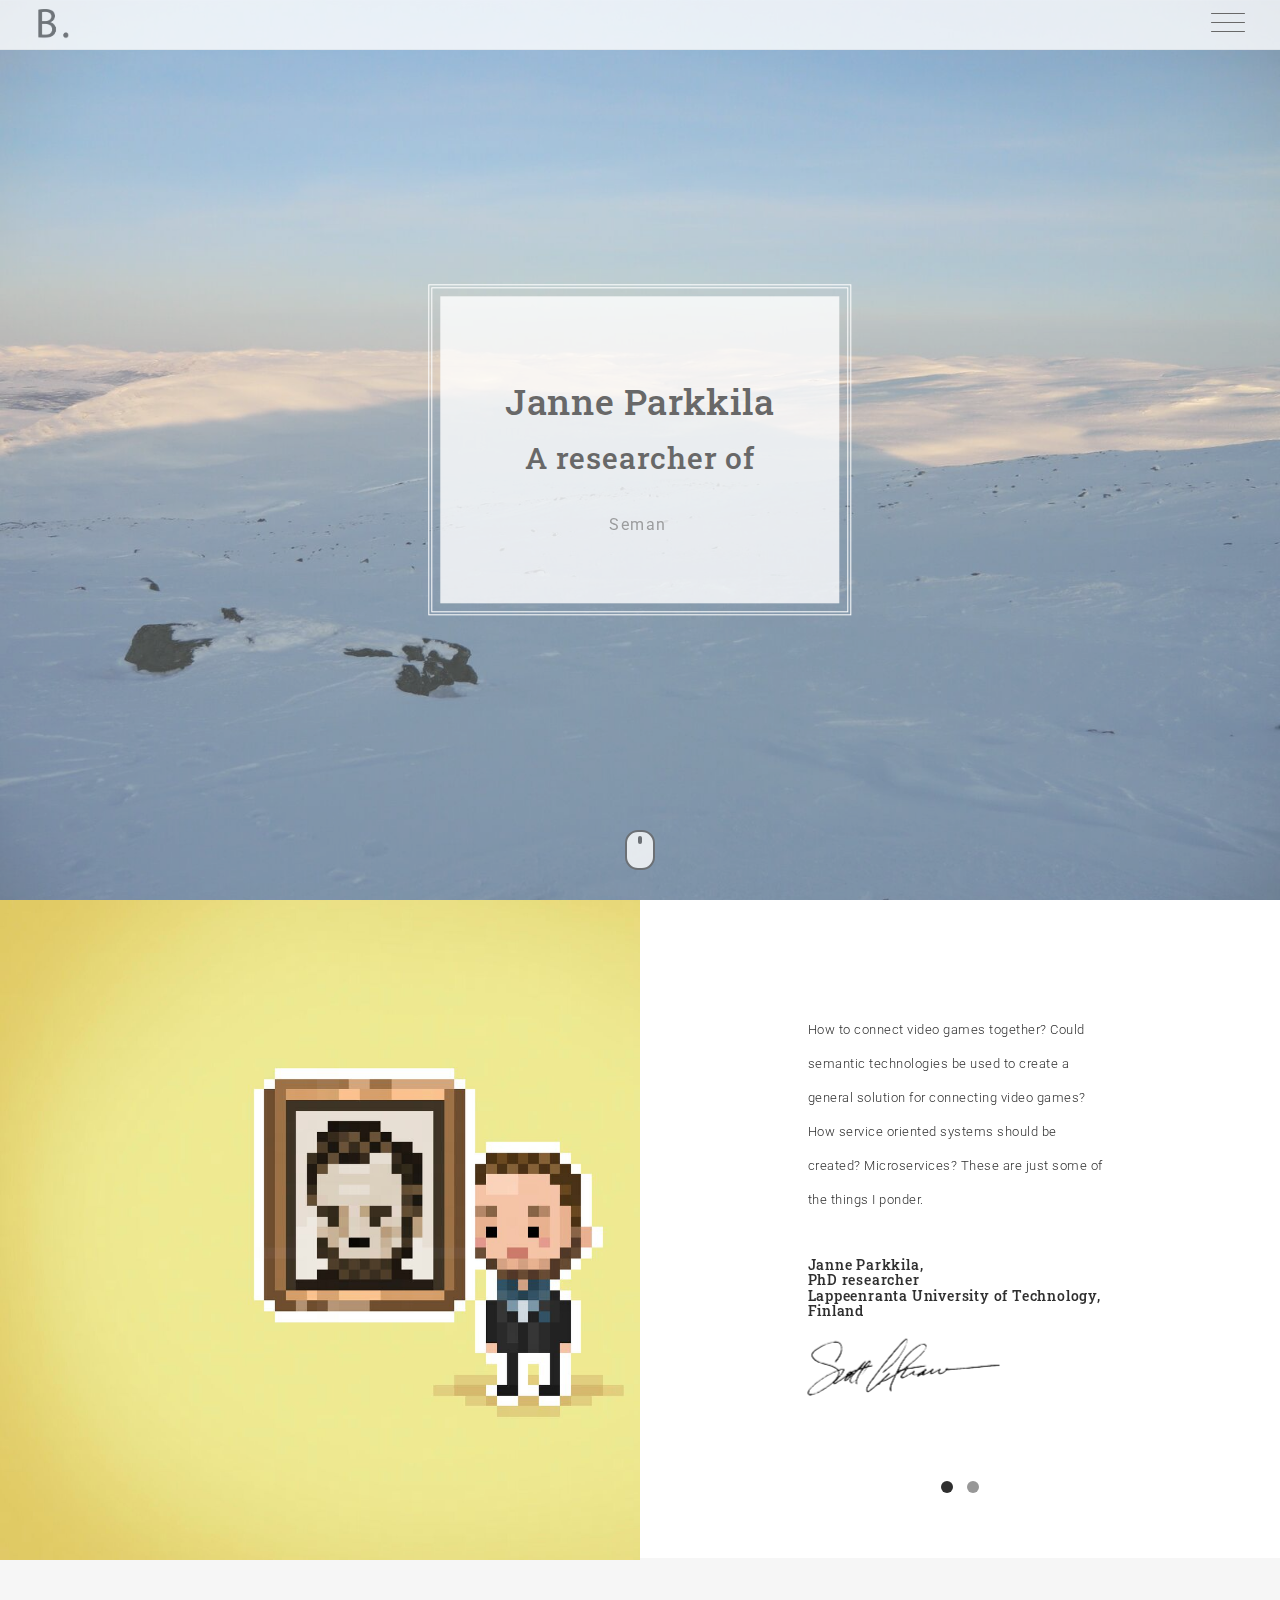
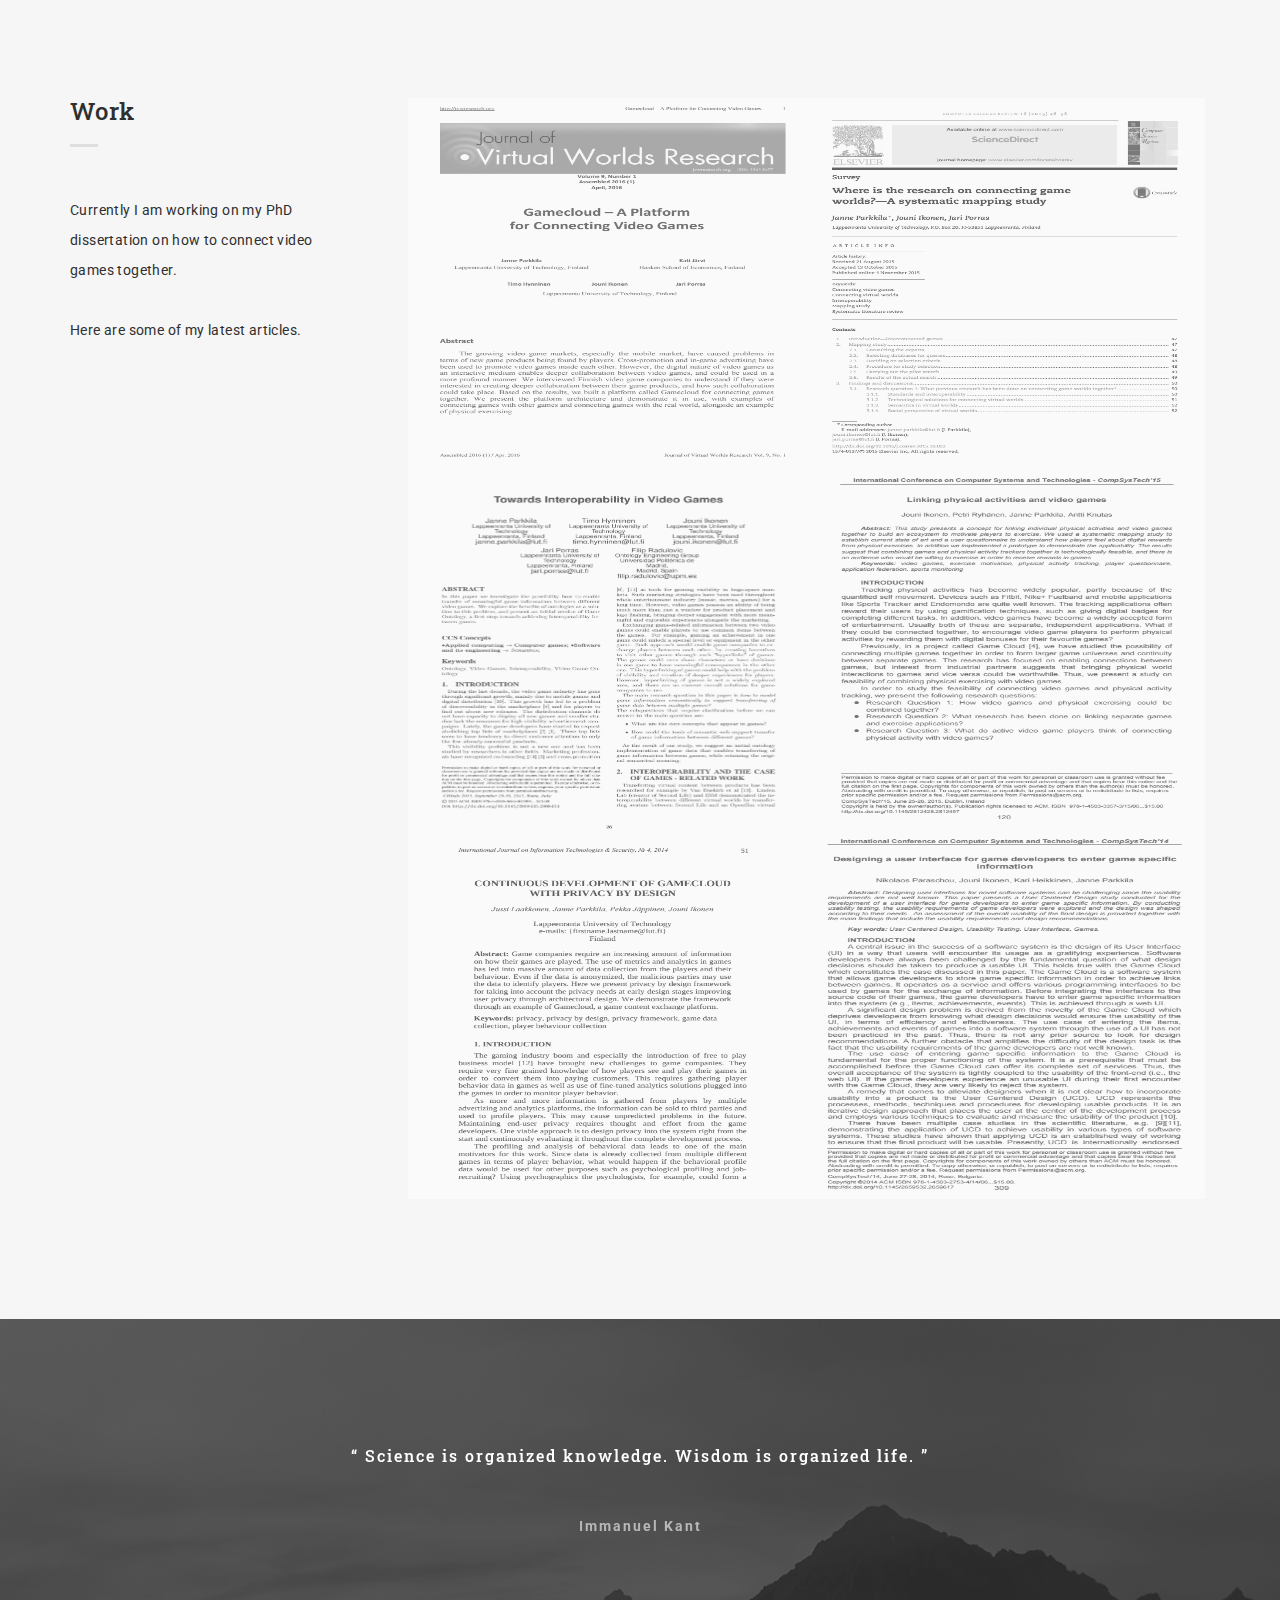
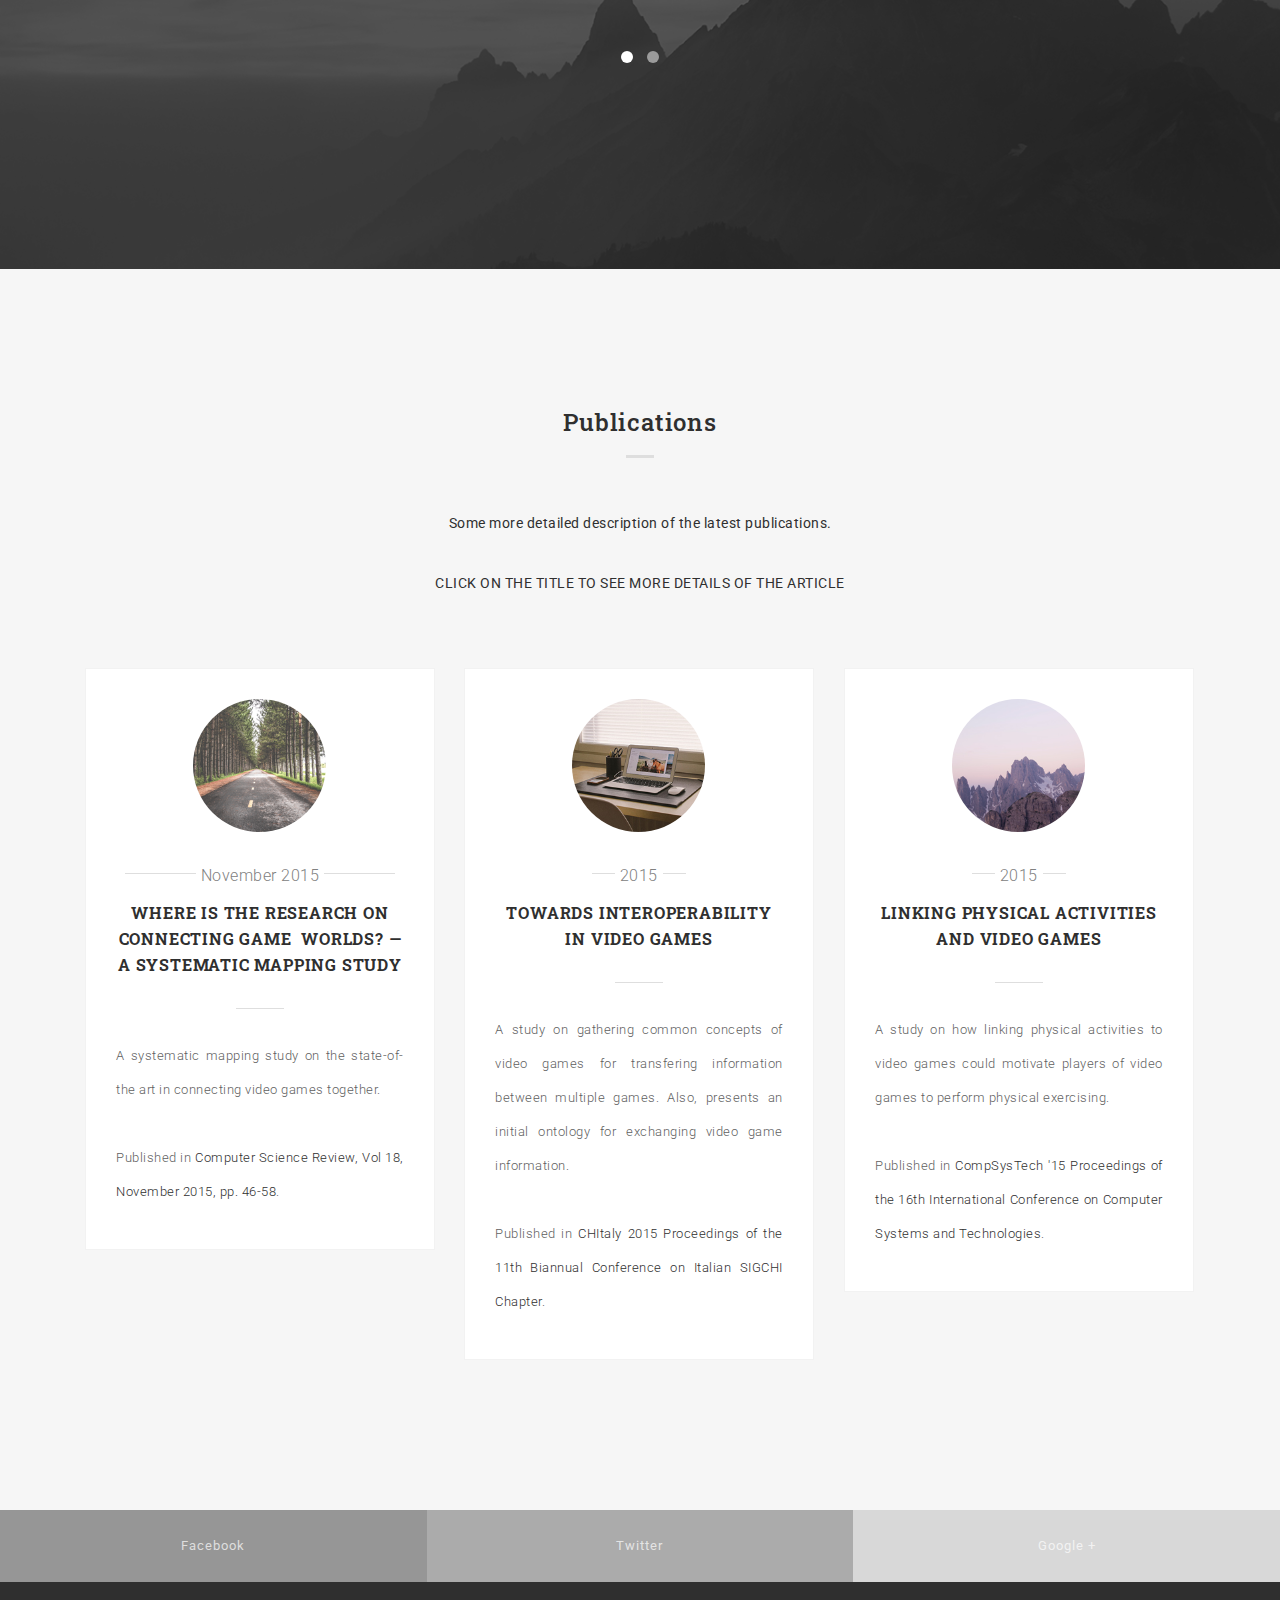
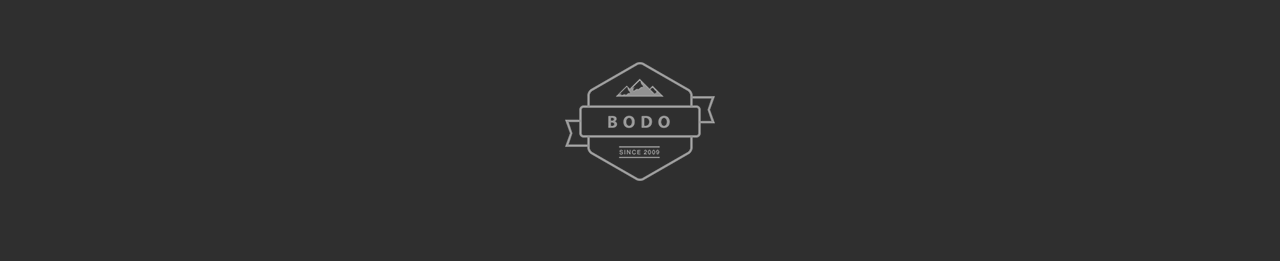
<file: index.html>
<!DOCTYPE html>
<html lang="en">
  <head>
    <meta charset="utf-8">
    <title>Janne Parkkila - Researcher Profile</title>
    <meta content="IE=edge" http-equiv="X-UA-Compatible">
    <meta content="width=device-width, initial-scale=1" name="viewport">
    <meta content="Janne Parkkila - Researcher profile page" name="description">
    <meta content="BdgPixel" name="author">
    <!--Fav-->
    <link href="images/favicon.ico" rel="shortcut icon">
    
    <!--styles-->
    <link href="css/bootstrap.min.css" rel="stylesheet">
    <link href="css/owl.carousel.css" rel="stylesheet">
    <link href="css/owl.theme.css" rel="stylesheet">
    <link href="css/magnific-popup.css" rel="stylesheet">
    <link href="css/style.css" rel="stylesheet">
    <link href="css/responsive.css" rel="stylesheet">
    
    <!--fonts google-->
    <link href='https://fonts.googleapis.com/css?family=Roboto+Slab:400,700' rel='stylesheet' type='text/css'>
    <link href='https://fonts.googleapis.com/css?family=Roboto:400,300,500,700' rel='stylesheet' type='text/css'>
    
    <!--[if lt IE 9]>
       <script type="text/javascript" src="js/html5shiv.min.js"></script>
    <![endif]-->
  </head>
  <body>
    <!--PRELOADER-->
    <div id="preloader">
      <div id="status">
        <img alt="logo" src="images/logo-big.png">
      </div>
    </div>
    <!--/.PRELOADER END-->

    <!--HEADER -->
    <div class="header">
      <div class="for-sticky">
        <!--LOGO-->
        <div class="col-md-2 col-xs-6 logo">
          <a href="index.html"><img alt="logo" class="logo-nav" src="images/logo.png"></a>
        </div>
        <!--/.LOGO END-->
      </div>
      <div class="menu-wrap">
        <nav class="menu">
          <div class="menu-list">
            <a data-scroll="" href="#home" class="active">
              <span>Home</span>
            </a>
            <a data-scroll="" href="#about">
              <span>About</span>
            </a>
            <a data-scroll="" href="#work">
              <span>Work</span>
            </a>
            <a data-scroll="" href="#testimonial">
              <span>Quotes</span>
            </a>
            <a data-scroll="" href="#blog">
              <span>Publications</span>
            </a>
          </div>
        </nav>
        <button class="close-button" id="close-button">Close Menu</button>
      </div>
      <button class="menu-button" id="open-button">
        <span></span>
        <span></span>
        <span></span>
      </button><!--/.for-sticky-->
    </div>
    <!--/.HEADER END-->
    
    <!--CONTENT WRAP-->
    <div class="content-wrap">
      <!--CONTENT-->
      <div class="content">
        <!--HOME-->
        <section id="home">
          <div class="container">
            <div class="row">
              <div class="wrap-hero-content">
                  <div class="hero-content">
                    <h1>Janne Parkkila</h1>
                    <h2>A researcher of</h2>
                    <br>
                    <span class="typed">Stuff</span>
                  </div>
              </div>
              <div class="mouse-icon margin-20">
                <div class="scroll"></div>
              </div>
            </div>
          </div>
        </section>
        <!--/.HOME END-->

        <!--ABOUT-->
        <section id="about">
          <div class="col-md-6 col-xs-12 no-pad">
            <div class="bg-about"></div>
          </div>
          <div class="col-md-6 col-sm-12 col-xs-12 white-col">
            <div class="row">
              <!--OWL CAROUSEL2-->
              <div class="owl-carousel2">
                <div class="col-md-12">
                  <div class="wrap-about">
                    <div class="w-content">
                      <p class="head-about">
                        How to connect video games together? Could semantic technologies be used to create a general solution for connecting video games?
                        How service oriented systems should be created? Microservices?
                        These are just some of the things I ponder.
                       </p>
                      
                      <h5 class="name">
                        Janne Parkkila,
                        </br>
                        PhD researcher
                        </br>
                        Lappeenranta University of Technology, Finland
                      </h5>
                      <img alt="signature" src="images/signature.png">
                    </div>
                  </div>
                </div>
              
                <div class="col-md-12 col-sm-12 col-xs-12 white-col">
                  <div class="row">
                    <div class="col-md-8 col-md-offset-2 col-sm-8 col-sm-offset-2 col-xs-12">
                      <div class="wrap-about">
                        <table class="w-content">
                          <tr>
                            <td class="title">Name </td>
                            <td class="break">:</td>
                            <td> Janne Parkkila</td>
                          </tr>
                          <tr>
                            <td class="title">Email </td>
                            <td class="break">:</td>
                            <td> janne.parkkila@lut.fi</td>
                          </tr>
                          <tr>
                            <td class="title">Address </td>
                            <td class="break">:</td>
                            <td> Joensuu, Finland</td>
                          </tr>
                          <tr>
                            <td class="title">Google Scholar </td>
                            <td class="break">:</td>
                            <td> <a href="https://scholar.google.com/citations?hl=en&user=OAsvWakAAAAJ">Link to my Google Scholar page</a></td>
                          </tr>                          <tr>
                            <td class="title">Academia.Edu </td>
                            <td class="break">:</td>
                            <td> <a href="http://lut.academia.edu/japskua">Link to my academia.edu page</a></td>
                          </tr>
                        </table>
                      </div>
                    </div>
                  </div>
                </div>
              </div>
              <!--/.OWL CAROUSEL2 END-->
            </div>
          </div>
        </section>
        <!--/.ABOUT END-->

        <!--WORK-->
        <section class="grey-bg mar-tm-10" id="work">
          <div class="container">
            <div class="row">
              <div class="col-md-3">
                <h3 class="title-small">
                  <span>Work</span>
                </h3>
                <p class="content-detail">
                  Currently I am working on my PhD dissertation on how to connect video games together.
                  <br><br>
                  Here are some of my latest articles.
                </p>
              </div>
              <div class="col-md-9 content-right">
                <!--PORTFOLIO IMAGE-->
                <ul class="portfolio-image">
                  <li class="col-md-6">
                    <a href="images/papers/gamecloud_platform_paper.png"><img alt="image" src="images/papers/gamecloud_platform_paper.png">
                      <div class="decription-wrap">
                        <div class="image-bg">
                           <p class="desc">Gamecloud - A Platform for Connecting Video Games</p>
                        </div>

                      </div>
                    </a>
                  </li>
                  <li class="col-md-6">
                    <a href="images/papers/systematic_mapping_study.png"><img alt="image" src="images/papers/systematic_mapping_study.png">
                      <div class="decription-wrap">
                        <div class="image-bg">
                          <p class="desc">
                            Where is the research on connecting game worlds?-A systematic mapping study
                          </p>
                        </div>
                      </div>
                    </a>
                  </li>
                  <li class="col-md-6">
                    <a href="images/papers/Towards_Interoperability_in_Video_Games.png"><img alt="image" src="images/papers/Towards_Interoperability_in_Video_Games.png">
                      <div class="decription-wrap">
                        <div class="image-bg">
                          <p class="desc">
                            Towards Interoperability in Video Games
                          </p>
                        </div>
                      </div>
                    </a>
                  </li>
                  <li class="col-md-6">
                    <a href="images/papers/Linking_physical_activities_and_video_games.png"><img alt="image" src="images/papers/Linking_physical_activities_and_video_games.png">
                      <div class="decription-wrap">
                        <div class="image-bg">
                          <p class="desc">
                            Linking physical activities and video games
                          </p>
                        </div>
                      </div>
                    </a>
                  </li>
                  <li class="col-md-6">
                    <a href="images/papers/privacy_by_design_gamecloud.png"><img alt="image" src="images/papers/privacy_by_design_gamecloud.png">
                      <div class="decription-wrap">
                        <div class="image-bg">
                          <p class="desc">
                            CONTINUOUS DEVELOPMENT OF GAMECLOUD WITH PRIVACY BY DESIGN
                          </p>  
                        </div>
                      </div>
                    </a>
                  </li>
                  <li class="col-md-6">
                    <a href="images/papers/Designing_user_interface.png"><img alt="image" src="images/papers/Designing_user_interface.png">
                      <div class="decription-wrap">
                        <div class="image-bg">
                          <p class="desc">
                            Designing a user interface for game developers to enter game specific information
                          </p>
                        </div>
                      </div>
                    </a>
                  </li>
                </ul>
                <!--/.PORTFOLIO IMAGE END-->
              </div>
            </div>
          </div>
        </section>
        <!--/.WORK END-->



        <!--TESTIMONIAL-->
        <section id="testimonial">
          <div class="container">
            <div class="row wrap-testimonial">
              <div class="col-md-10 col-md-offset-1">
                <div class="owl-carousel">
                  <div class="list-testimonial">
                    <div class="content-testimonial">
                      <h3 class="testi">
                        “ Science is organized knowledge. Wisdom is organized life. ”
                      </h3>
                      <p class="people">
                        Immanuel Kant
                      </p>
                    </div>
                  </div>
                  <div class="list-testimonial">
                    <div class="content-testimonial">
                      <h3 class="testi">
                        “ The difference between science and the fuzzy subjects is that science requires reasoning while those other subjects merely require scholarship. ”
                      </h3>
                      <p class="people">
                        Robert A. Heinlein
                      </p>
                    </div>
                  </div>
                </div>
              </div>
            </div>
          </div>
          <div class="mask-testimonial"></div>
        </section>
        <!--/.TESTMONIAL END-->

        <!--BLOG-->
        <section class="grey-bg" id="blog">
          <div class="container">
            <div class="row">
              <div class="col-md-12">
                <h3 class="title-small-center text-center">
                  <span>Publications</span>
                </h3>
                <div class="row">
                  <div class="col-md-6 col-md-offset-3">
                    <p class="content-details text-center">
                      Some more detailed description of the latest publications.
                      </br></br>
                      CLICK ON THE TITLE TO SEE MORE DETAILS OF THE ARTICLE
                    </p>
                  </div>
                </div>
                <!--GRID BLOG-->
                <div class="grid">
                  <div class="grid-item">
                    <div class="wrap-article">
                      <img alt="blog-1" class="img-circle text-center" src="images/blog-1.png">
                      <p class="subtitle fancy">
                        <span>November 2015</span>
                      </p>
                      <a href="publications/mapping-study.html">
                        <h3 class="title">
                          Where is the research on connecting game ​ worlds? — A systematic mapping study
                        </h3>
                      </a>
                      <p class="content-blog">
                        A systematic mapping study on the state-of-the art in connecting video games together.
                        </br></br>
                        Published in <a href="http://www.sciencedirect.com/science/article/pii/S1574013715300289">Computer Science Review, Vol 18, November 2015, pp. 46-58</a>.
                      </p>
                    </div>
                  </div>

                  <div class="grid-item">
                    <div class="wrap-article">
                     <img alt="blog-4" class="img-circle text-center" src="images/blog-4.jpg">
                     <p class="subtitle fancy">
                        <span>2015</span>
                      </p>
                      <a href="publications/towards-interoperability.html">
                        <h3 class="title">
                          Towards interoperability in video games
                        </h3>
                      </a>
                      <p class="content-blog">
                        A study on gathering common concepts of video games for transfering information between multiple games. Also, presents an initial ontology for exchanging video game information.
                        </br></br>
                        Published in <a href="http://dl.acm.org/citation.cfm?id=2808454">CHItaly 2015 Proceedings of the 11th Biannual Conference on Italian SIGCHI Chapter</a>.
                      </p>
                    </div>
                  </div>

                  <div class="grid-item">
                    <div class="wrap-article">
                      <img alt="blog6" class="img-circle text-center" src="images/blog-6.jpg">
                      <p class="subtitle fancy">
                        <span>2015</span>
                      </p>
                      <a href="publications/linking-physical-activities-and-video-games.html">
                        <h3 class="title">
                          Linking physical activities and video games
                        </h3>
                      </a>
                      <p class="content-blog">
                        A study on how linking physical activities to video games could motivate players of video games to perform physical exercising.
                        </br></br>
                        Published in <a href="http://dl.acm.org/citation.cfm?id=2812457">CompSysTech '15 Proceedings of the 16th International Conference on Computer Systems and Technologies</a>.
                      </p>
                    </div>
                  </div>

                </div>
                <!--/.GRID BLOG END-->
              </div>
            </div>
          </div>
        </section>
        <!--/.BLOG END-->
        
        <!--FOOTER-->
        <footer>
          <div class="footer-top">
            <ul class="socials">
              <li class="facebook">
                <a href="https://www.facebook.com/japskua" data-hover="Facebook">Facebook</a>
              </li>
              <li class="twitter">
                <a href="https://twitter.com/japskua" data-hover="Twitter">Twitter</a>
              </li>
              <li class="gplus">
                <a href="https://plus.google.com/+JanneParkkila-japskua" data-hover="Google +">Google +</a>
              </li>
            </ul>
          </div>

          <div class="footer-bottom">
            <div class="container">
              <div class="row">
                <a href="http://designscrazed.org/"><img src="images/logo-bottom.png" alt="crafted with love" class="center-block" /></a>
			 </div>
            </div>
          </div>
        </footer>
        <!--/.FOOTER-END-->

      <!--/.CONTENT END-->
      </div>
    <!--/.CONTENT-WRAP END-->
    </div>
    

    <script src="js/jquery-1.9.1.min.js" type="text/javascript"></script>
    <script src="js/jquery.appear.js" type="text/javascript"></script>
    <script src="js/bootstrap.min.js" type="text/javascript"></script>
    <script src="js/classie.js" type="text/javascript"></script>
    <script src="js/owl.carousel.min.js" type="text/javascript"></script>
    <script src="js/jquery.magnific-popup.min.js" type="text/javascript"></script>
    <script src="js/masonry.pkgd.min.js" type="text/javascript"></script>
    <script src="js/masonry.js" type="text/javascript"></script>
    <script src="js/smooth-scroll.min.js" type="text/javascript"></script>
    <script src="js/typed.js" type="text/javascript"></script>
    <script src="js/main.js" type="text/javascript"></script>
  </body>
</html>
</file>
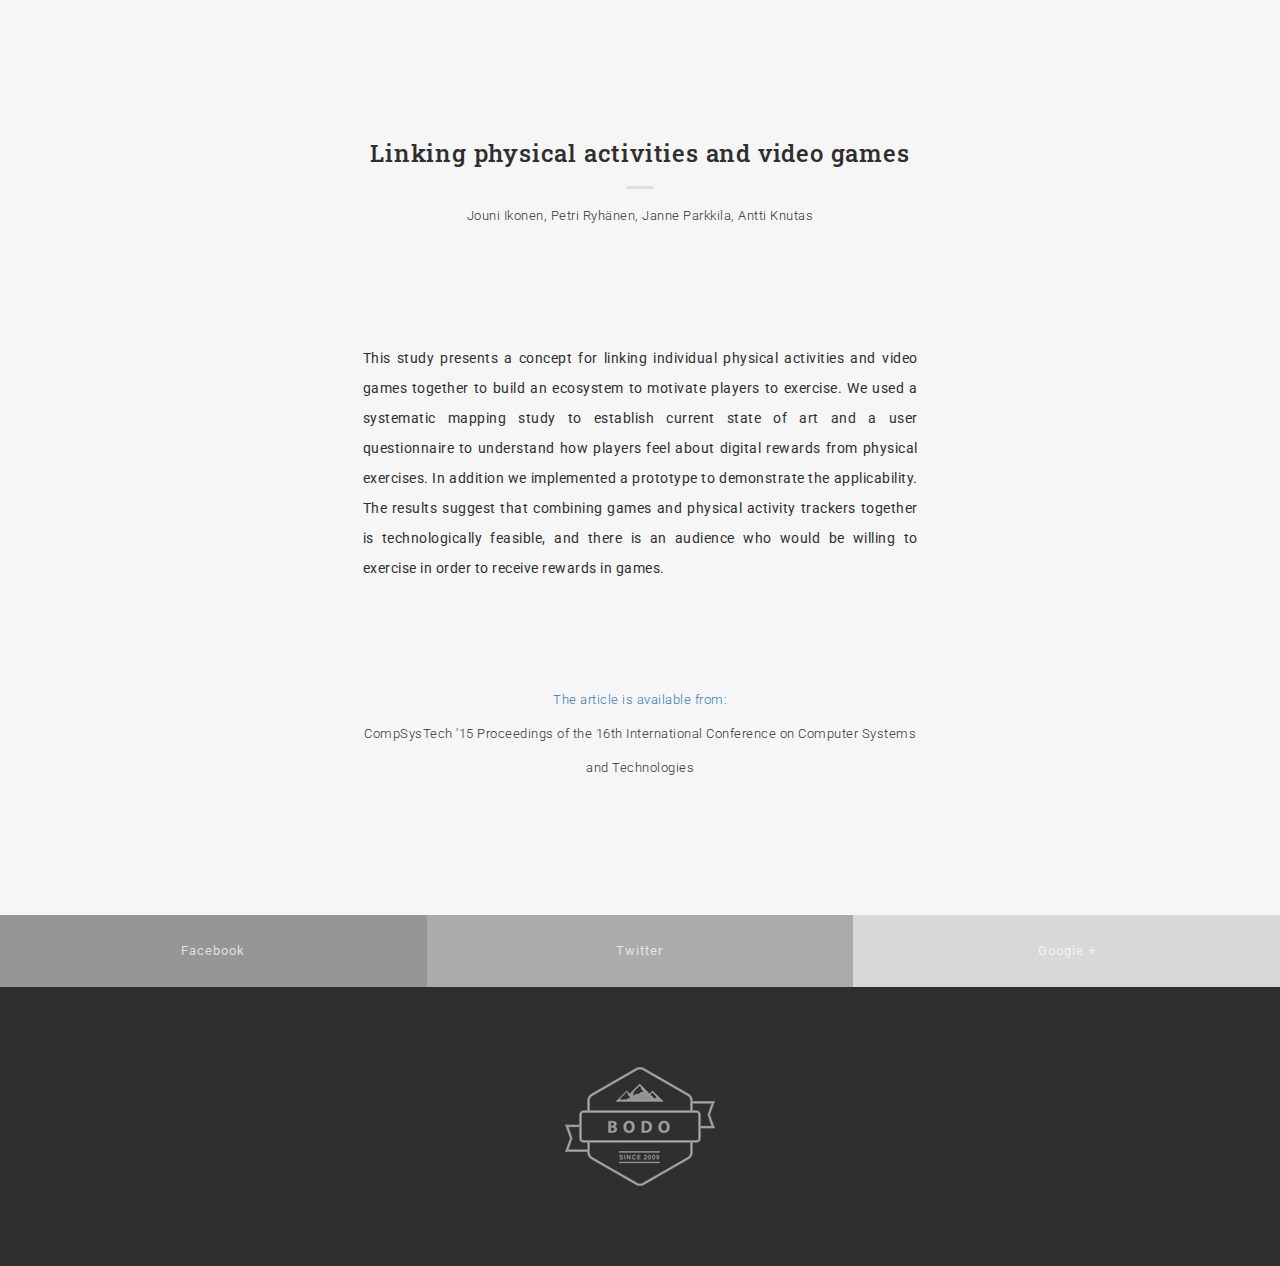
<file: publications/linking-physical-activities-and-video-games.html>
<!DOCTYPE html>
<html lang="en">
<head>
    <meta charset="utf-8">
    <title>Linking physical activities and video games</title>
    <meta content="IE=edge" http-equiv="X-UA-Compatible">
    <meta content="width=device-width, initial-scale=1" name="viewport">
    <meta content="Linking physical activities and video games" name="description">
    <meta content="BdgPixel" name="author">
    <!--Fav-->
    <link href="../images/favicon.ico" rel="shortcut icon">

    <!--styles-->
    <link href="../css/bootstrap.min.css" rel="stylesheet">
    <link href="../css/owl.carousel.css" rel="stylesheet">
    <link href="../css/owl.theme.css" rel="stylesheet">
    <link href="../css/magnific-popup.css" rel="stylesheet">
    <link href="../css/style.css" rel="stylesheet">
    <link href="../css/responsive.css" rel="stylesheet">

    <!--fonts google-->
    <link href='https://fonts.googleapis.com/css?family=Roboto+Slab:400,700' rel='stylesheet' type='text/css'>
    <link href='https://fonts.googleapis.com/css?family=Roboto:400,300,500,700' rel='stylesheet' type='text/css'>

    <!--[if lt IE 9]>
    <script type="text/javascript" src="../js/html5shiv.min.js"></script>
    <![endif]-->
</head>
<body>


<!--CONTENT WRAP-->
<div class="content-wrap">
    <!--CONTENT-->
    <div class="content">
        <!--BLOG-->
        <section class="grey-bg" id="blog">
            <div class="container">
                <div class="row">
                    <div class="col-md-12">
                        <h3 class="title-small-center text-center">
                            <span>Linking physical activities and video games</span>
                        </h3>
                        <p class="text-center">
                            Jouni Ikonen, Petri Ryhänen, Janne Parkkila, Antti Knutas
                        </p>
                        <div class="row">
                            <div class="col-md-6 col-md-offset-3">
                                <p class="content-details text-justify">
                                    </br></br>
                                    This study presents a concept for linking individual physical activities and video games together to build an ecosystem to motivate players to exercise. We used a systematic mapping study to establish current state of art and a user questionnaire to understand how players feel about digital rewards from physical exercises. In addition we implemented a prototype to demonstrate the applicability. The results suggest that combining games and physical activity trackers together is technologically feasible, and there is an audience who would be willing to exercise in order to receive rewards in games.                                    </br></br>
                                    </br></br>
                                </p>
                            </div>

                            <div class="col-md-6 col-md-offset-3">
                                <p class="text-center text-primary">
                                    The article is available from: </br>
                                    <a href="http://dl.acm.org/citation.cfm?id=2812457">CompSysTech '15 Proceedings of the 16th International Conference on Computer Systems and Technologies</a>
                                </p>
                            </div>

                        </div>
                    </div>
                </div>
            </div>
        </section>
        <!--/.BLOG END-->

        <!--FOOTER-->
        <footer>
            <div class="footer-top">
                <ul class="socials">
                    <li class="facebook">
                        <a href="https://www.facebook.com/japskua" data-hover="Facebook">Facebook</a>
                    </li>
                    <li class="twitter">
                        <a href="https://twitter.com/japskua" data-hover="Twitter">Twitter</a>
                    </li>
                    <li class="gplus">
                        <a href="https://plus.google.com/+JanneParkkila-japskua" data-hover="Google +">Google +</a>
                    </li>
                </ul>
            </div>

            <div class="footer-bottom">
                <div class="container">
                    <div class="row">
                        <a href="http://designscrazed.org/"><img src="../images/logo-bottom.png" alt="crafted with love" class="center-block" /></a>
                    </div>
                </div>
            </div>
        </footer>
        <!--/.FOOTER-END-->

        <!--/.CONTENT END-->
    </div>
    <!--/.CONTENT-WRAP END-->
</div>


<script src="../js/jquery-1.9.1.min.js" type="text/javascript"></script>
<script src="../js/jquery.appear.js" type="text/javascript"></script>
<script src="../js/bootstrap.min.js" type="text/javascript"></script>
<script src="../js/classie.js" type="text/javascript"></script>
<script src="../js/owl.carousel.min.js" type="text/javascript"></script>
<script src="../js/jquery.magnific-popup.min.js" type="text/javascript"></script>
<script src="../js/masonry.pkgd.min.js" type="text/javascript"></script>
<script src="../js/masonry.js" type="text/javascript"></script>
<script src="../js/smooth-scroll.min.js" type="text/javascript"></script>
<script src="../js/typed.js" type="text/javascript"></script>
<script src="../js/main.js" type="text/javascript"></script>
</body>
</html>
</file>
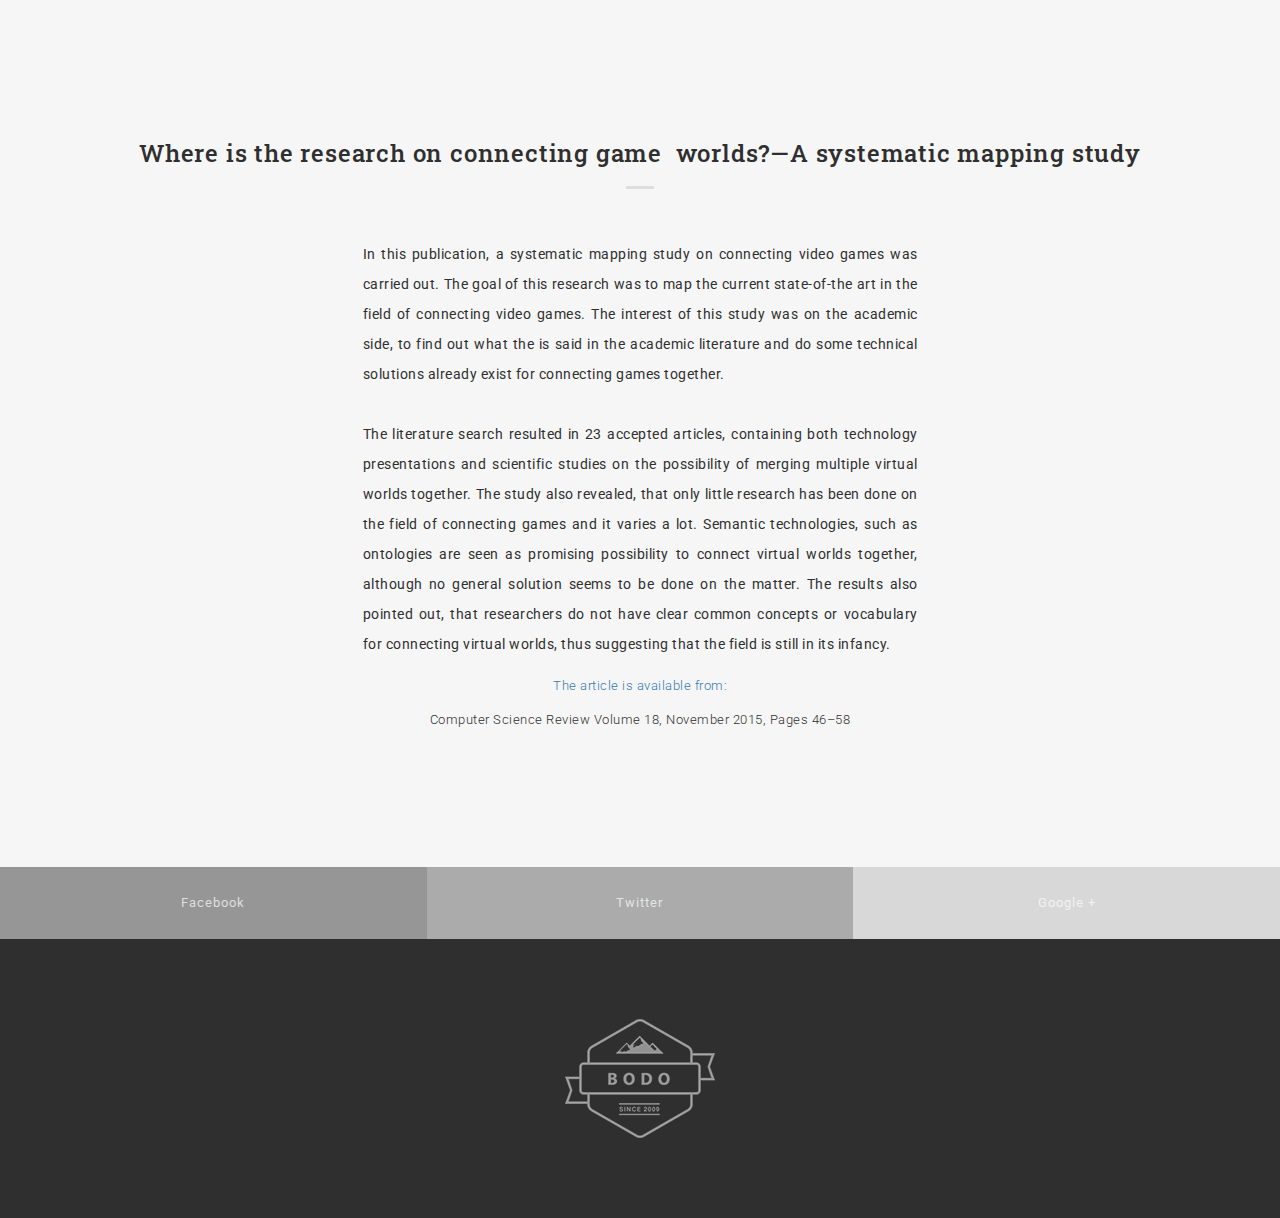
<file: publications/mapping-study.html>
<!DOCTYPE html>
<html lang="en">
<head>
    <meta charset="utf-8">
    <title>Where is the research on connecting game ​ worlds?—A systematic mapping study</title>
    <meta content="IE=edge" http-equiv="X-UA-Compatible">
    <meta content="width=device-width, initial-scale=1" name="viewport">
    <meta content="Where is the research on connecting game ​ worlds?—A systematic mapping study" name="description">
    <meta content="BdgPixel" name="author">
    <!--Fav-->
    <link href="../images/favicon.ico" rel="shortcut icon">

    <!--styles-->
    <link href="../css/bootstrap.min.css" rel="stylesheet">
    <link href="../css/owl.carousel.css" rel="stylesheet">
    <link href="../css/owl.theme.css" rel="stylesheet">
    <link href="../css/magnific-popup.css" rel="stylesheet">
    <link href="../css/style.css" rel="stylesheet">
    <link href="../css/responsive.css" rel="stylesheet">

    <!--fonts google-->
    <link href='https://fonts.googleapis.com/css?family=Roboto+Slab:400,700' rel='stylesheet' type='text/css'>
    <link href='https://fonts.googleapis.com/css?family=Roboto:400,300,500,700' rel='stylesheet' type='text/css'>

    <!--[if lt IE 9]>
    <script type="text/javascript" src="../js/html5shiv.min.js"></script>
    <![endif]-->
</head>
<body>


<!--CONTENT WRAP-->
<div class="content-wrap">
    <!--CONTENT-->
    <div class="content">
        <!--BLOG-->
        <section class="grey-bg" id="blog">
            <div class="container">
                <div class="row">
                    <div class="col-md-12">
                        <h3 class="title-small-center text-center">
                            <span>Where is the research on connecting game ​ worlds?—A systematic mapping study</span>
                        </h3>
                        <div class="row">
                            <div class="col-md-6 col-md-offset-3">
                                <p class="content-details text-justify">
                                    In this publication, a systematic mapping study on connecting video games was carried out. The goal of this research was to map the current state-of-the art in the field of connecting video games. The interest of this study was on the academic side, to find out what the is said in the academic literature and do some technical solutions already exist for connecting games together.
                                    </br></br>
                                    The literature search resulted in 23 accepted articles, containing both technology presentations and scientific studies on the possibility of merging multiple virtual worlds together. The study also revealed, that only little research has been done on the field of connecting games and it varies a lot. Semantic technologies, such as ontologies are seen as promising possibility to connect virtual worlds together, although no general solution seems to be done on the matter. The results also pointed out, that researchers do not have clear common concepts or vocabulary for connecting virtual worlds, thus suggesting that the field is still in its infancy.                      </p>
                                </p>
                            </div>

                            <div class="col-md-6 col-md-offset-3">
                                <p class="text-center text-primary">
                                    The article is available from: </br>
                                    <a href="http://www.sciencedirect.com/science/article/pii/S1574013715300289">Computer Science Review
                                        Volume 18, November 2015, Pages 46–58</a>
                                </p>
                            </div>
                        </div>
                    </div>
                </div>
            </div>
        </section>
        <!--/.BLOG END-->

        <!--FOOTER-->
        <footer>
            <div class="footer-top">
                <ul class="socials">
                    <li class="facebook">
                        <a href="https://www.facebook.com/japskua" data-hover="Facebook">Facebook</a>
                    </li>
                    <li class="twitter">
                        <a href="https://twitter.com/japskua" data-hover="Twitter">Twitter</a>
                    </li>
                    <li class="gplus">
                        <a href="https://plus.google.com/+JanneParkkila-japskua" data-hover="Google +">Google +</a>
                    </li>
                </ul>
            </div>

            <div class="footer-bottom">
                <div class="container">
                    <div class="row">
                        <a href="http://designscrazed.org/"><img src="../images/logo-bottom.png" alt="crafted with love" class="center-block" /></a>
                    </div>
                </div>
            </div>
        </footer>
        <!--/.FOOTER-END-->

        <!--/.CONTENT END-->
    </div>
    <!--/.CONTENT-WRAP END-->
</div>


<script src="../js/jquery-1.9.1.min.js" type="text/javascript"></script>
<script src="../js/jquery.appear.js" type="text/javascript"></script>
<script src="../js/bootstrap.min.js" type="text/javascript"></script>
<script src="../js/classie.js" type="text/javascript"></script>
<script src="../js/owl.carousel.min.js" type="text/javascript"></script>
<script src="../js/jquery.magnific-popup.min.js" type="text/javascript"></script>
<script src="../js/masonry.pkgd.min.js" type="text/javascript"></script>
<script src="../js/masonry.js" type="text/javascript"></script>
<script src="../js/smooth-scroll.min.js" type="text/javascript"></script>
<script src="../js/typed.js" type="text/javascript"></script>
<script src="../js/main.js" type="text/javascript"></script>
</body>
</html>
</file>
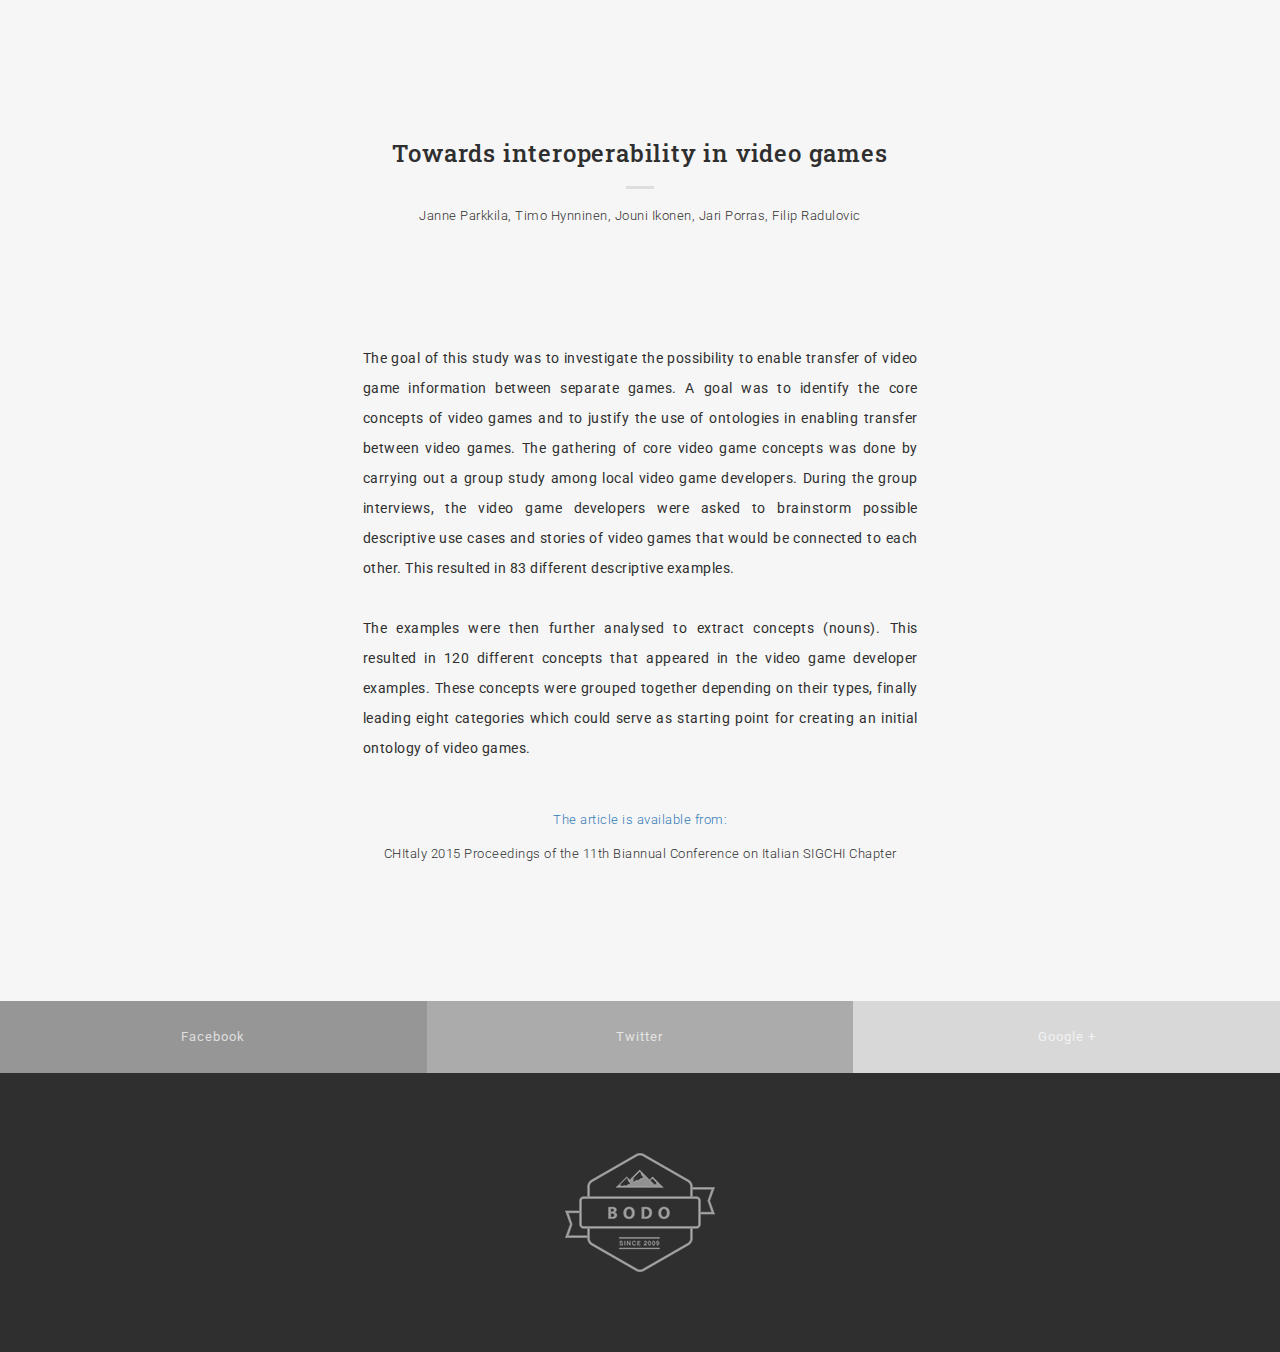
<file: publications/towards-interoperability.html>
<!DOCTYPE html>
<html lang="en">
<head>
    <meta charset="utf-8">
    <title>Towards interoperability in video games</title>
    <meta content="IE=edge" http-equiv="X-UA-Compatible">
    <meta content="width=device-width, initial-scale=1" name="viewport">
    <meta content="Towards interoperability in video games" name="description">
    <meta content="BdgPixel" name="author">
    <!--Fav-->
    <link href="../images/favicon.ico" rel="shortcut icon">

    <!--styles-->
    <link href="../css/bootstrap.min.css" rel="stylesheet">
    <link href="../css/owl.carousel.css" rel="stylesheet">
    <link href="../css/owl.theme.css" rel="stylesheet">
    <link href="../css/magnific-popup.css" rel="stylesheet">
    <link href="../css/style.css" rel="stylesheet">
    <link href="../css/responsive.css" rel="stylesheet">

    <!--fonts google-->
    <link href='https://fonts.googleapis.com/css?family=Roboto+Slab:400,700' rel='stylesheet' type='text/css'>
    <link href='https://fonts.googleapis.com/css?family=Roboto:400,300,500,700' rel='stylesheet' type='text/css'>

    <!--[if lt IE 9]>
    <script type="text/javascript" src="../js/html5shiv.min.js"></script>
    <![endif]-->
</head>
<body>


<!--CONTENT WRAP-->
<div class="content-wrap">
    <!--CONTENT-->
    <div class="content">
        <!--BLOG-->
        <section class="grey-bg" id="blog">
            <div class="container">
                <div class="row">
                    <div class="col-md-12">
                        <h3 class="title-small-center text-center">
                            <span>Towards interoperability in video games</span>
                        </h3>
                        <p class="text-center">
                            Janne Parkkila, Timo Hynninen, Jouni Ikonen, Jari Porras, Filip Radulovic
                        </p>
                        <div class="row">
                            <div class="col-md-6 col-md-offset-3">
                                <p class="content-details text-justify">
                                    </br></br>
                                    The goal of this study was to investigate the possibility to enable transfer of video game information between separate games. A goal was to identify the core concepts of video games and to justify the use of ontologies in enabling transfer between video games. The gathering of core video game concepts was done by carrying out a group study among local video game developers. During the group interviews, the video game developers were asked to brainstorm possible descriptive use cases and stories of video games that would be connected to each other. This resulted in 83 different descriptive examples.
                                    </br></br>
                                    The examples were then further analysed to extract concepts (nouns). This resulted in 120 different concepts that appeared in the video game developer examples. These concepts were grouped together depending on their types, finally leading eight categories which could serve as starting point for creating an initial ontology of video games.
                                    </br></br>
                                </p>
                            </div>

                            <div class="col-md-6 col-md-offset-3">
                                <p class="text-center text-primary">
                                    The article is available from: </br>
                                    <a href="http://dl.acm.org/citation.cfm?id=2808454">CHItaly 2015 Proceedings of the 11th Biannual Conference on Italian SIGCHI Chapter</a>
                                </p>
                            </div>

                        </div>
                    </div>
                </div>
            </div>
        </section>
        <!--/.BLOG END-->

        <!--FOOTER-->
        <footer>
            <div class="footer-top">
                <ul class="socials">
                    <li class="facebook">
                        <a href="https://www.facebook.com/japskua" data-hover="Facebook">Facebook</a>
                    </li>
                    <li class="twitter">
                        <a href="https://twitter.com/japskua" data-hover="Twitter">Twitter</a>
                    </li>
                    <li class="gplus">
                        <a href="https://plus.google.com/+JanneParkkila-japskua" data-hover="Google +">Google +</a>
                    </li>
                </ul>
            </div>

            <div class="footer-bottom">
                <div class="container">
                    <div class="row">
                        <a href="http://designscrazed.org/"><img src="../images/logo-bottom.png" alt="crafted with love" class="center-block" /></a>
                    </div>
                </div>
            </div>
        </footer>
        <!--/.FOOTER-END-->

        <!--/.CONTENT END-->
    </div>
    <!--/.CONTENT-WRAP END-->
</div>


<script src="../js/jquery-1.9.1.min.js" type="text/javascript"></script>
<script src="../js/jquery.appear.js" type="text/javascript"></script>
<script src="../js/bootstrap.min.js" type="text/javascript"></script>
<script src="../js/classie.js" type="text/javascript"></script>
<script src="../js/owl.carousel.min.js" type="text/javascript"></script>
<script src="../js/jquery.magnific-popup.min.js" type="text/javascript"></script>
<script src="../js/masonry.pkgd.min.js" type="text/javascript"></script>
<script src="../js/masonry.js" type="text/javascript"></script>
<script src="../js/smooth-scroll.min.js" type="text/javascript"></script>
<script src="../js/typed.js" type="text/javascript"></script>
<script src="../js/main.js" type="text/javascript"></script>
</body>
</html>
</file>
<file: css/style.css>
/*
Template Name: Bodo - Simple One Page Personal
Author: BdgPixel
Author URI:  http://themeforest.net/user/BdgPixel
*/
/* -----------------------------------------------------------
TABLE OF CONTENTS:
--------------------------------------------------------------
1) General
2) Page Loader
3) Helper
4) Header
5) Typography
6) Hero
7) Sections
 7.a) portfolio
 7.b) service
 7.c) experience
 7.d) testimonial
 7.e) blog
 7.f) about
 7.g) contact
 7.h) footer
8) Components
 8.a) skills


-------------------------------------------------------------

------------------------------------------------------------*/
/*-----------------------------------------1) General--------------------------------------------------*/
@font-face {
  font-family: 'Glyphter';
  src: url('../fonts/Glyphter.eot');
  src: url('../fonts/Glyphter?#iefix') format('embedded-opentype'), url('../fonts/Glyphter.woff') format('woff'), url('../fonts/Glyphter.ttf') format('truetype'), url('../fonts/Glyphter.svg#Glyphter') format('svg');
  font-weight: normal;
  font-style: normal;
}
*,
*:after,
*:before {
  -webkit-box-sizing: border-box;
  -moz-box-sizing: border-box;
  -ms-box-sizing: border-box;
  box-sizing: border-box;
}
body,
html {
  left: 0;
  top: 0;
  margin: 0px;
  padding: 0px;
  overflow-x: hidden;
  font-family: 'Roboto', sans-serif;
  height: 100%;
  width: 100%;
}
body {
  color: #2f2f2f;
  font-size: 16px;
  line-height: 1.7;
  background-color: #fff;
}
a {
  color: #2f2f2f;
  text-decoration: none;
  transition: ease .6s;
  -webkit-transition: ease .6s;
  -moz-transition: ease .6s;
  -o-transition: ease .6s;
  -ms-transition: ease .6s;
}
a:hover {
  text-decoration: none;
  color: #818181;
}
a:focus {
  outline: none;
  color: #999999;
  text-decoration: none;
}
iframe {
  border: none;
  width: 100%;
}
img { max-width: 100%; }
*:focus {
  outline: none;
}

/*----------------------------------------- 2) Preloader --------------------------------------------------*/
#preloader {
  position: fixed;
  top: 0;
  left: 0;
  right: 0;
  bottom: 0;
  background-color: #fff;
  z-index: 999999;
}
#status {
  width: 200px;
  height: 200px;
  position: absolute;
  left: 50%;
  top: 50%;
  background-image: url(../images/loader.gif);
  background-repeat: no-repeat;
  background-position: center center;
  text-align: center;
  margin: -40px 0 0 -100px;
}
#status img {
  text-align: center;
  margin-top: -80px;
}

/*----------------------------------------- 3) Helper --------------------------------------------------*/
.no-pad {padding: 0 !important; margin: 0 !important;}
.pad-80 {padding-top: 80px;}
.mar-t-50{margin-top: 50px !important;}
.mar-tm-10{ margin-top: -10px;}

.white-col{
  background: #ffffff;
  padding: none;
}

/*---- span -----*/
.title-small span { position: relative;}
.title-small span:after {
  content: "";
  position: absolute;
  bottom: -20px;
  height: 3px;
  background: #DEDEDE;
  width: 28px;
  left: 0;
}
.title-small-center span {position: relative;}
.title-small-center span:after {
  content: "";
  display: block;
  margin: 0 auto;
  margin-top: 20px;
  height: 3px;
  background: #DEDEDE;
  width: 28px;
  left: 0;
}
/*----- background ------*/
.grey-bg {
  background: #f6f6f6;
  padding: 120px 0;
  display: block;
}
.white-bg {
  background: #ffffff;
  padding: 120px 0;
  display: block;
}
/*-------- content --------*/
.content-detail {
  font-weight: 400;
  margin-top: 70px;
  line-height: 30px;
  font-size: 14px;
  letter-spacing: 0.4px;
}
.content-details {
  font-weight: 400;
  margin-top: 40px;
  line-height: 30px;
  font-size: 14px;
}
.pad-bottom {
  padding-bottom: 80px;
}
.text-detail {
  margin-top: 30px;
  color: #5f5f5f;
}

.listing-item{
  list-style: none;
  display: inline-block;
  width: 100%;
  padding: 0;
  margin: 0;
}

/*----------------------------------------- 4) Header --------------------------------------------------*/
.header {
  width: 100%;
  z-index: 9999;
}
.for-sticky {
  position: fixed;
  z-index: -1;
  bottom: 0;
  width: 100%;
  height: 50px;
  opacity: 0.8;
  z-index: 1;
  top: 0;
  left: 0;
  border-bottom: 1px solid #f1f1f1;
  display: block;
  padding: 0px 15px 5px 15px;
  background: #ffffff;
  -webkit-transition: all 0.3s;
  -moz-transition: all 0.3s;
  -ms-transition: all 0.3s;
  -o-transition: all 0.3s;
  transition: all 0.3s;
}
.logo-nav {
  padding: 6px 0 10px 0;
  -webkit-transition: all 0.3s;
  -moz-transition: all 0.3s;
  -ms-transition: all 0.3s;
  -o-transition: all 0.3s;
  transition: all 0.3s;
  width: 45px;
  display: block;
}
.opacity-nav {
  opacity: 0.8;
  z-index: 2;
}
/*----------- panel ----------*/
.content-wrap {
  -webkit-overflow-scrolling: touch;
  height: 100%;
  width: 100%;
}
.content {
  position: absolute;
  width: 100%;
  height: 100%;
}
.content::before {
  position: fixed;
  top: 0;
  left: 0;
  z-index: 10;
  width: 100%;
  height: 100%;
  background: rgba(0, 0, 0, 0.3);
  content: '';
  opacity: 0;
  -webkit-transform: translate3d(100%, 0, 0);
  transform: translate3d(100%, 0, 0);
  -webkit-transition: opacity 0.4s, -webkit-transform 0s 0.4s;
  transition: opacity 0.4s, transform 0s 0.4s;
  -webkit-transition-timing-function: cubic-bezier(0.7, 0, 0.3, 1);
  transition-timing-function: cubic-bezier(0.7, 0, 0.3, 1);
}
/* Menu Button */
.menu-button {
  width: 34px;
  height: 45px;
  position: fixed;
  right: 0;
  margin-top: 13px;
  margin-right: 35px;
  z-index: 1000;
  padding: 0;
  cursor: pointer;
  background: transparent;
  border: none;
}
.menu-button span {
  display: block;
  position: absolute;
  height: 1px;
  width: 100%;
  background: #2f2f2f;
  border-radius: 9px;
  opacity: 1;
  left: 0;
}
.menu-button span:nth-child(1) {top: 0px;}

.menu-button span:nth-child(2) {top: 9px;}

.menu-button span:nth-child(3) {top: 18px;}
.menu-button:hover {opacity: 0.6;}
/* Close Button */
.close-button {
  width: 1em;
  height: 1em;
  position: absolute;
  right: 1em;
  top: 1em;
  overflow: hidden;
  text-indent: 1em;
  font-size: 0.75em;
  border: none;
  background: transparent;
  color: transparent;
}
.close-button::before,
.close-button::after {
  content: '';
  position: absolute;
  width: 3px;
  height: 100%;
  top: 0;
  left: 50%;
  background: #bdc3c7;
}
.close-button::before {
  -webkit-transform: rotate(45deg);
  transform: rotate(45deg);
}
.close-button::after {
  -webkit-transform: rotate(-45deg);
  transform: rotate(-45deg);
}
/* Menu */
.menu-wrap {
  position: fixed;
  z-index: 1001;
  width: 300px;
  height: 100%;
  right: 0;
  float: right;
  background: #2f2f2f;
  padding: 2.5em 1.5em 0;
  -webkit-transform: translate3d(300px, 0, 0);
  transform: translate3d(300px, 0, 0);
  -webkit-transition: -webkit-transform 0.4s;
  transition: transform 0.4s;
  -webkit-transition-timing-function: cubic-bezier(0.7, 0, 0.3, 1);
  transition-timing-function: cubic-bezier(0.7, 0, 0.3, 1);
}
.menu,
.menu-list {
  height: 100%;     
  overflow-x: auto;
}
.menu-list {
  -webkit-transform: translate3d(0, 100%, 0);
  transform: translate3d(0, 100%, 0);
}
.menu-list a {
  display: block;
  padding: 1.5em 0;
  -webkit-transform: translate3d(0, 500px, 0);
  transform: translate3d(0, 500px, 0);
  color: #a5a5a5;
  position: relative;
}
.menu-list a:hover, .menu-list a:active span {color: #ffffff;}
.menu-list,
.menu-list a {
  -webkit-transition: -webkit-transform 0s 0.4s;
  transition: transform 0s 0.4s;
  -webkit-transition-timing-function: cubic-bezier(0.7, 0, 0.3, 1);
  transition-timing-function: cubic-bezier(0.7, 0, 0.3, 1);
}
.menu a:nth-child(2) {
  -webkit-transform: translate3d(0, 1000px, 0);
  transform: translate3d(0, 1000px, 0);
}
.menu-list a:nth-child(3) {
  -webkit-transform: translate3d(0, 1500px, 0);
  transform: translate3d(0, 1500px, 0);
}
.menu-list a:nth-child(4) {
  -webkit-transform: translate3d(0, 2000px, 0);
  transform: translate3d(0, 2000px, 0);
}
.menu-list a:nth-child(5) {
  -webkit-transform: translate3d(0, 2500px, 0);
  transform: translate3d(0, 2500px, 0);
}
.menu-list a:nth-child(6) {
  -webkit-transform: translate3d(0, 3000px, 0);
  transform: translate3d(0, 3000px, 0);
}
.menu-list a span:nth-last-child(1){
  margin-bottom: 100px;
}
.menu-list a span {
  margin-left: 10px;
  font-weight: 400;
  font-size: 12px;
  letter-spacing: 5px;
  text-transform: uppercase;
  z-index: 2;
  position: absolute;
  margin-bottom: 20px;
  padding: 10px;
}
.menu-list a span:before{
  content: '';
  display: block;
  width: 0;
  height: 2px;
  background: #ffffff;
  -webkit-transition: width .3s ease;
  transition: width .3s ease;
  position: absolute;
  top: 50%;
  left: 0;
  -webkit-transform: translate(0,-50%);
  -ms-transform: translate(0,-50%);
  transform: translate(0,-50%);
  z-index: -1;
}
.menu-list a.active span{
  color: #ffffff !important;
}
.menu-list a.active span:before{
  width: 100%;
}

/* Shown menu */
.show-menu .menu-wrap {
  -webkit-transform: translate3d(0, 0, 0);
  transform: translate3d(0, 0, 0);
  -webkit-transition: -webkit-transform 0.8s;
  transition: transform 0.8s;
  -webkit-transition-timing-function: cubic-bezier(0.7, 0, 0.3, 1);
  transition-timing-function: cubic-bezier(0.7, 0, 0.3, 1);
}
.show-menu .menu-list,
.show-menu .menu-list a {
  -webkit-transform: translate3d(0, 0, 0);
  transform: translate3d(0, 0, 0);
  -webkit-transition: -webkit-transform 0.8s;
  transition: transform 0.8s;
  -webkit-transition-timing-function: cubic-bezier(0.7, 0, 0.3, 1);
  transition-timing-function: cubic-bezier(0.7, 0, 0.3, 1);
}
.show-menu .menu-list a {
  -webkit-transition-duration: 0.9s;
  transition-duration: 0.9s;
}
.show-menu .content::before {
  opacity: 1;
  -webkit-transition: opacity 0.8s;
  transition: opacity 0.8s;
  -webkit-transition-timing-function: cubic-bezier(0.7, 0, 0.3, 1);
  transition-timing-function: cubic-bezier(0.7, 0, 0.3, 1);
  -webkit-transform: translate3d(0, 0, 0);
  transform: translate3d(0, 0, 0);
}

/*----------------------------------------- 5) Typography --------------------------------------------------*/
h1,
h2,
h3,
h4,
h5 {
  letter-spacing: 0.8px;
  font-family: 'Roboto Slab', serif;
}
p {
  letter-spacing: 0.5px;
  font-size: 13px;
  line-height: 34px;
  font-weight: 300;
}
#home h1 {
  line-height: 40px;
  letter-spacing: 0.6px;
}
#home .typed {
  font-weight: 400;
  font-size: 16px;
  line-height: 26px;
  letter-spacing: 1.5px;
  margin: 0 auto;
  opacity: 0.6;
}
.year {
  font-size: 26px;
  font-weight: 500;
  margin-bottom: 10px;
  font-family: 'Roboto', sans-serif;
}
.job {
  font-size: 14px;
  font-weight: 500;
  line-height: 14px;
  letter-spacing: 0.4px;
  text-transform: uppercase;
  color: #cccccc;
}
.company {
  font-size: 12px;
  line-height: 14px;
  border: 1px solid #ececec;
  color: #cccccc;
  padding:8px 10px;
  border-radius: 6px;
  display: inline-block;
  margin-top: 5px;
  font-weight: 400;

}

/*----------------------------------------- 6) Hero --------------------------------------------------*/
#home {
  background: url('../images/mine/snow.jpg');
  -webkit-background-size: cover;
  -moz-background-size: cover;
  -o-background-size: cover;
  background-size: cover;
  min-width: 100%;
  min-height: 100%;
  height: 100%;
  width: 100%;
  display: block;
}
.wrap-hero-content{
  width: 100%;
  height: 100%;
  position: absolute;
  top: 0;
  left: 0;
}
.hero-content{
  position: absolute;
  text-align: center;
  min-width: 300px;
  left: 50%;
  top: 50%;
  padding: 65px;
  background: rgba(255, 255, 255, 0.8);
  outline: 4px double #FFFFFF;
  outline-offset: 8px;
  -webkit-transform: translateX(-50%) translateY(-50%);
  transform: translateX(-50%) translateY(-50%);
}

/*mouse*/
.mouse-icon {
  position: absolute;
  border: 2px solid #2f2f2f;
  background: #ffffff;
  opacity: 0.8;
  border-radius: 13px;
  height: 40px;
  width: 30px;
  margin: 0 auto;
  display: block;
  left: 0;
  right: 0;
  bottom: 30px;
  z-index: 100;
}

.mouse-icon .scroll {
  -webkit-animation-name: scrolling;
  -webkit-animation-duration: 1s;
  -webkit-animation-timing-function: linear;
  -webkit-animation-delay: 0s;
  -webkit-animation-iteration-count: infinite;
  -webkit-animation-play-state: running;
  animation-name: scrolling;
  animation-duration: 1s;
  animation-timing-function: linear;
  animation-delay: 0s;
  animation-iteration-count: infinite;
  animation-play-state: running;
}
.mouse-icon .scroll {
  position: relative;
  border-radius: 10px;
  background: #2f2f2f;
  width: 4px;
  height: 8px;
  top: 4px;
  margin-left: auto;
  margin-right: auto;
}

@-webkit-keyframes scrolling  {
  0%   { top:2px;  opacity: 0;}
  30%  { top:8px; opacity: 1;}
  100% { top:16px; opacity: 0;}
}

@keyframes scrolling  {
  0%   { top:2px;  opacity: 0;}
  30%  { top:8px; opacity: 1;}
  100% { top:16px; opacity: 0;}
}


/*----- typed effect ---*/
.typed-cursor{ opacity: 0;}


/*----------------------------------------- 7) Sections --------------------------------------------------*/
/*---------- a. portfolio -----------*/
ul.portfolio-image {
  list-style: none;
  position: relative;
  width: 100%;
  padding: 0;
  margin: 0;
}
ul.portfolio-image li {
  float: left;
  display: block;
  list-style: none;
  position: relative;
  display: inline-block;
  overflow: hidden;
  padding-top: 46%;
}
ul.portfolio-image li:hover {
  cursor: pointer;
}
ul.portfolio-image li:hover img {
  -webkit-filter: grayscale(20%);
  transform: scale(1.15);
}
ul.portfolio-image li:hover .image-bg {opacity: 1;}
ul.portfolio-image li:hover .description-wrap {
  background: rgba(186, 186, 186, 0.6);
}
ul.portfolio-image li img {
  position: absolute;
  width: 100%;
  height: 100%;
  left: 0;
  top: 0;
  -webkit-filter: grayscale(100%);
  transition: filter, transform, 0.5s;
}
ul.portfolio-image li .decription-wrap {
  position: absolute;
  width: 100%;
  height: 100%;
  top: 0;
  left: 0;
  background: rgba(242, 242, 242, 0.4);
  padding: 20px;
  transition: background, 0.5s;
}
ul.portfolio-image li .image-bg {
  color: #2f2f2f;
  background: #ffffff;
  background: rgba(255, 255, 255, 0.9);
  font-size: 14px;
  text-transform: uppercase;
  width: 100%;
  height: 100%;
  display: inline-block;
  -ms-transform: translate(-50%, -50%); /* IE 9 */
  -webkit-transform: translate(-50%, -50%); /* Chrome, Safari, Opera */
  transform: translate(-50%, -50%);
  top: 50%;
  left: 50%;
  padding: 10px 0;
  position: relative;
  margin: 0 auto;
  text-align: center;
  opacity: 0;
  transition: opacity, 0.5s;
  letter-spacing: 1.5px;
  font-weight: 300;
  color: transparent;
}
ul.portfolio-image li .desc{
  position: absolute;
  z-index: 1;
  top: 45%;
  left: 0;
  display: table-cell;
  right: 0;
  text-align: center;
  color: #2f2f2f;
  font-size: 14px;
  font-weight: 700;
}


/*---------- b. service -----------*/
.icon-use {
  font-family: 'Glyphter';
  font-size: 30px;
  line-height: 20px;
  color: #818181;
  margin: 0;
}
.head-sm {
  font-size: 13px;
  letter-spacing: 1.5px;
  text-transform: uppercase;
  margin-top: 10px;
  margin-bottom: 20px;
  font-family: 'Roboto', sans-serif;
  font-weight: 700;
}
.text-grey {
  color: #434343;
  line-height: 26px;
  margin-bottom: 60px;
}
/*---------- c. experience -----------*/
.wrap-card {
  position: relative;
  box-shadow: 0px 0px 0px #818181;
  transition: all 0.2s ease 0s;
  -webkit-transform: translateY(0px) translateX(0px);
}
.wrap-card:before,
.wrap-card:after {
  display: inline-block;
  position: absolute;
  content: " ";
  width: 100%;
  height: 3px;
  background: #818181;
  -webkit-transform: scaleX(0);
  transition: all 0.2s ease;
}
.wrap-card:before {
  top: 0;
  left: 0;
  -webkit-transform-origin: 0 0;
}
.wrap-card:after {
  bottom: 0;
  left: 0;
  -webkit-transform-origin: 100% 0;
}
.wrap-card:hover {
  box-shadow: 20px 20px 0px #818181;
  -webkit-transform: translateY(-10px) translateX(-10px);
  transition: all 0.2s ease 0.4s;
}
.wrap-card:hover:after,
.wrap-card:hover:before {
  -webkit-transform: scaleX(1);
}
.card {
  background: #ffffff;
  padding: 30px 35px 45px 35px;
  margin-bottom: 30px;
  border: 1px solid rgba(129, 129, 129, 0.1);
}
.card:before,
.card:after {
  display: inline-block;
  position: absolute;
  content: " ";
  width: 3px;
  height: 100%;
  background: #818181;
  -webkit-transform: scaleY(0);
  transition: all 0.2s ease 0.2s;
}
.card:before {
  top: 0;
  left: 0;
  -webkit-transform-origin: 0 100%;
}
.card:after {
  top: 0;
  right: 0;
  -webkit-transform-origin: 0 0;
}
.card:hover:after,
.card:hover:before {
  -webkit-transform: scaleY(1);
}
/*---------- d. testimonial -----------*/
#testimonial {
  background-image: url(../images/testimonial-bg.jpg);
  -webkit-background-size: cover;
  -moz-background-size: cover;
  -o-background-size: cover;
  background-size: cover;
  background-repeat: no-repeat;
  position: relative;
  padding: 0;
  margin: 0;
  width: 100%;
  height: 550px;
}
.list-testimonial {
  display: block;
  width: 100%;
}
.list-testimonial .content-testimonial {
  text-align: center;
  color: #ffffff;
}
.list-testimonial .content-testimonial .testi {
  font-size: 16px;
  line-height: 46px;
  letter-spacing: 2px;
}
.list-testimonial .content-testimonial .people {
  font-size: 14px;
  margin-top: 30px;
  letter-spacing: 2px;
  color: #B7B7B7;
  font-weight: 700;
}
.mask-testimonial{
  background-color: rgba(47, 47, 47, 0.7);
  height: 100%;
  left: 0;
  position: absolute;
  top: 0;
  width: 100%;
}
.wrap-testimonial{
  z-index: 1;
  position: relative;
}
/*-------------- e. blog -------------*/
.grid {margin-top: 60px;}
.grid:after {
  content: '';
  display: block;
  clear: both;
}
.grid-item {
  width: 33.333%;
  float: left;
  top: 0px;
  left: 0px;
  overflow: hidden;
  min-height: 1px;
  padding-right: 15px;
  padding-left: 15px;
  margin-bottom: 30px;
}
.grid-item .wrap-article {
  border: 1px solid rgba(129, 129, 129, 0.1);
  background: #ffffff;
  padding: 30px 20px;
}
.grid-item .wrap-article img {
  text-align: center;
  display: block;
  margin: 0 auto;
}
.grid-item .wrap-article .img-circle {
  width: 133px;
  height: 133px;
}
.grid-item .wrap-article .fancy {
  line-height: 0.5;
  text-align: center;
  font-size: 16px;
  margin-top: 40px;
  color: #818181;
}
.grid-item .wrap-article .fancy span {
  display: inline-block;
  position: relative;
}
.grid-item .wrap-article .fancy span:before,
.grid-item .wrap-article .fancy span:after {
  content: "";
  margin-top: 1px;
  position: absolute;
  height: 5px;
  border-top: 1px solid #dedede;
  top: 0;
  width: 60%;
}
.grid-item .wrap-article .fancy span:before {
  right: 100%;
  margin-right: 5px;
}
.grid-item .wrap-article .fancy span:after {
  left: 100%;
  margin-left: 5px;
}
.grid-item .wrap-article .title {
  font-size: 16px;
  padding: 0 10px 0 10px;
  text-align: center;
  letter-spacing: 0.1;
  line-height: 26px;
  text-transform: uppercase;
  font-weight: 700;
}
.grid-item .wrap-article .title:after {
  content: "";
  display: block;
  margin: 0 auto;
  bottom: -20px;
  height: 1px;
  background: #dedede;
  width: 48px;
  left: 0;
  margin-top: 30px;
}
.grid-item .wrap-article .content-blog {
  margin-top: 30px;
  padding: 0 10px 0 10px;
  text-align: justify;
  color: #5f5f5f;
}
/*---------- f. quote -----------*/
#about{
  min-height: 650px;
  display: inline-block;
  width: 100%;
}
.bg-about {
  background: url('../images/mine/japskua.jpg');
  -webkit-background-size: cover;
  -moz-background-size: cover;
  -o-background-size: cover;
  background-size: cover;
  background-repeat: no-repeat;
  position: relative;
  padding: 0;
  margin: 0;
  min-height: 660px;
  width: 100%;
  height: 100%;
  float: left;
}
.wrap-about {
  height: 100%;
  width: 100%;
  position: relative;
  display: block;
  min-height: 480px;
}
.wrap-about .w-content{
  position: absolute;
  left: 50%;
  top: 50%;
  transform: translateX(-50%) translateY(-50%);
  -webkit-transform: translateX(-50%) translateY(-50%);
  -moz-transform: translateX(-50%) translateY(-50%);
  -ms-transform: translateX(-50%); 
}

.wrap-about .w-content td{
  font-size: 13px;
  font-weight: 300;
}
.wrap-about .w-content td.title{
  padding-right: 10px;
  font-weight: 500;
}
.wrap-about .w-content td.break{
  padding-right: 15px;
}
.wrap-about .w-content tr{
  height: 35px;
}
.wrap-about .head-about {
  font-size: 13px;
  line-height: 34px;
  letter-spacing: 0.5px;
  font-weight: 300;
}
.wrap-about .name {
  margin: 40px 0 20px 0;
  font-size: 14px;
}
/*---------- g. contact -----------*/
#contact {padding: 120px 0 200px 0;}
#contact form {
  margin-top: 25px;
}
#contact .slider-masks {
  background-color: rgba(129, 129, 129, 0.7);
  height: 100%;
  left: 0;
  position: absolute;
  top: 0;
  width: 100%;
}
#contact .group {
  position: relative;
  margin-bottom: 65px;
}
#contact input,
#contact textarea {
  font-size: 13px;
  padding: 10px 10px 10px 5px;
  display: block;
  width: 100%;
  border: none;
  border-bottom: 1px solid #2b2b2b;
  background: transparent;
  color: #969696;
  font-size: 13px;
}
#contact input:focus,
#contact textarea:focus {
  outline: none;
  border-bottom: none;
}
#contact label {
  color: #2b2b2b;
  font-size: 14px;
  font-weight: normal;
  position: absolute;
  pointer-events: none;
  left: 5px;
  top: 10px;
  transition: 0.2s ease all;
  -moz-transition: 0.2s ease all;
  -webkit-transition: 0.2s ease all;
}
#contact input:focus ~ label,
#contact input:valid ~ label,
#contact textarea:focus ~ label,
#contact textarea:valid ~ label {
  top: -25px;
  font-size: 12px;
  color: #818181;
}
#contact .bar {
  position: relative;
  display: block;
  width: 100%;
}
#contact .bar:before,
#contact .bar:after {
  content: '';
  height: 2px;
  width: 0;
  bottom: 1px;
  position: absolute;
  background: #818181;
  transition: 0.2s ease all;
  -moz-transition: 0.2s ease all;
  -webkit-transition: 0.2s ease all;
}
#contact .bar:before {
  left: 50%;
}
#contact .bar:after {
  right: 50%;
}
#contact input:focus ~ .bar:before,
#contact input:focus ~ .bar:after,
#contact textarea:focus ~ .bar:after,
#contact textarea:focus ~ .bar:before {
  width: 50%;
}
#contact .highlight {
  position: absolute;
  height: 60%;
  width: 100%;
  top: 25%;
  left: 0;
  pointer-events: none;
  opacity: 0.5;
}
#contact input:focus ~ .highlight,
#contact textarea:focus ~ .highlight {
  -webkit-animation: inputHighlighter 0.3s ease;
  -moz-animation: inputHighlighter 0.3s ease;
  animation: inputHighlighter 0.3s ease;
}
#contact input[type=submit] {
  border: 1px solid #2b2b2b !important;
  color: #2b2b2b;
  padding: 10px;
  font-weight: 700;
  letter-spacing: 0.9px;
  text-transform: uppercase;
  transition: 0.2s ease all;
  -moz-transition: 0.2s ease all;
  -webkit-transition: 0.2s ease all;
}
#contact input[type=submit]:hover {
  background: #2b2b2b;
  color: #ffffff;
}
@-webkit-keyframes inputHighlighter {
  from {
    background: #5264AE;
  }
  to {
    width: 0;
    background: transparent;
  }
}
@-moz-keyframes inputHighlighter {
  from {
    background: #818181;
  }
  to {
    width: 0;
    background: transparent;
  }
}
@keyframes inputHighlighter {
  from {
    background: #818181;
  }
  to {
    width: 0;
    background: transparent;
  }
}
/*-------------- h. footer ------------------*/
.footer-top{
  width: 100%;
  text-align: center;
  color: #cccccc;
  display: table;
}

.socials{
  width: 100%;
  margin: 0;
  padding: 0;
}

.socials * {
  box-sizing: border-box;
  -webkit-transition: all 0.35s ease;
  transition: all 0.35s ease;
}

.socials li {
  display: inline-block;
  list-style: outside none none;
  float: left;
  overflow: hidden;
  width: 33.33333%;
  font-size: 13px;
}

.socials a {
  padding: 0.3em 0.8em;
  color: rgba(255, 255, 255, 0.7);
  position: relative;
  display: inline-block;
  letter-spacing: 1px;
  margin: 0;
  text-decoration: none;
  padding: 25px 0;
  width: 100%;
}

.socials a:before,
.socials a:after {
  position: absolute;
  -webkit-transition: all 0.35s ease;
  transition: all 0.35s ease;
}

.socials a:before {
  bottom: 100%;
  display: block;
  height: 3px;
  width: 100%;
  content: "";
}

.socials a:after {
  padding: 0.3em 0.8em;
  position: absolute;
  bottom: 100%;
  left: 0;
  content: attr(data-hover);
  color: white;
  white-space: nowrap;
  width: 100%;
  padding: 25px 0;
}

.socials li:hover a,
.socials .current a {
  transform: translateY(100%);
}

.facebook{
  background: #969696;
  /*padding: 20px 0;*/
}
.facebook a:after{
  background-color: #527bbb;
}
.twitter{
  background: #ABABAB;
}
.twitter a:after{
  background-color: #77ccf1;
}
.gplus{
  background: #d8d8d8;
}
.gplus a:after{
  background: #dd4b39;
}

.footer-bottom{
  width: 100%;
  background: #2f2f2f;
  padding: 80px 0;
  color: #636363;
}


/*----------------------------------------- 8) Component --------------------------------------------------*/
/*---------------- a. Skills ----------------*/
.skillst {margin-top: 30px;}
.skillst .skillbar {
  width: 100%;
  height: 10px;
  background-color: #f6f6f6;
  position: relative;
  margin-bottom: 60px;
  padding: 2px;
  box-sizing: border-box;
}
.skillst .count-bar {
  width: 100%;
  height: 5px;
  width: 0px;
  position: relative;
}
.skillst .count-bar {background-color: #818181;}
.skillst .count-bar span{ font-size: 12px;}
.skillst .title {
  position: absolute;
  line-height: 25px;
  top: -35px;
  left: 0;
  padding-left: 10px;
  font-size: 12px !important;
}
.skillst .count-bar .count {
  position: absolute;
  line-height: 18px;
  top: -28px;
  right: -20px;
  width: 40px;
  height: 18px;
  color: #fff;
  text-align: center;
  background-color: #2f2f2f;
}
.skillst .count-bar .count span {
  position: relative;
  display: block;
}
.skillst .count-bar .count span:after {
  position: absolute;
  left: 50%;
  margin-left: -4px;
  top: 18px;
  content: "";
  border-left: 4px solid transparent;
  border-right: 4px solid transparent;
}
.skillst .count-bar .count { background-color: #818181;}
.skillst .count-bar .count span:after { border-top: 4px solid #818181;}
</file>
<file: css/responsive.css>
@media screen and (max-width: 480px){
	/*----- layout ----*/
	.grey-bg, .white-bg{
		padding: 40px 0; 
	}
	/*---- hero -----*/
	.hero-content{
		min-width: 280px; 
		padding: 25px;
	}
	.menu-wrap{width: 220px;}
	.mouse-icon{bottom: 5px;}

	/*---- portfolio -----*/
	ul.portfolio-image li{
		width: 100%;
		padding-top: 95%;
	}

	/*---- blog -----*/
	.grid-item {
    width: 100% !important;
    padding: 0;
  }

	/*---- quote -----*/
	.wrap-about{ 
		padding: 0 0 20px 0;
		min-height: 400px !important;
	}
	.wrap-about .w-content{
		left: 0;
    right: 0;
    width: 100%;
    top: 0;
    padding: 30px 0;
    transform: none;
	}


  /*------- testimonial -------*/
  #testimonial{ height: 700px;}

  .skillst {margin-top: 50px;}
}


@media screen and (max-width: 768px){
	/*------ header -----*/	
	.for-sticky{ padding: 0; }
	.logo-nav { margin-left: 0;}
	.menu-button{margin-right: 15px;}
	.ma-infinitypush-wrapper.ma-infinitypush-active-button.ma-infinitypush-button-right .ma-infinitypush-button{
		left: -65px;
	}
	.ma-infinitypush-wrapper{ width: 200px; }
	.ma-infinitypush-wrapper	ul > li{
			width: 200px;
		}

	/*------- home ------*/
	#home p {width: 100%;}

	/*----- portfolio -----*/
	.portfolio-image > li{
		width: 50%;
	}


  /*---- blog -----*/
	.grid-item {width: 50%;}

  /*------- about -------*/
  .bg-about{min-height: 520px;}
  .wrap-about{
  	min-height: 520px;
  	padding-bottom: 10%;
  	padding-left: 30px;
    padding-right: 30px;
  }
  .wrap-about	.head-quote{padding-top: 10%;}

  .content-right{ margin-top: 20px; }

  .text-grey{margin-bottom: 45px;}
  .skillst{ margin-top: 50px;}
	/*------ footer -----*/
  footer p{ text-align: center; }
  footer ul.social {
    margin-left: -40px;
    text-align: center;
	}
	footer ul.social li { 
		padding: 0px 10px 0px 10px;
	}
}

@media screen and (min-width: 1024px){
	.content-right {
	  margin-top: 20px;
	  padding: 0 20px 0 60px; 
	}
}
</file>
